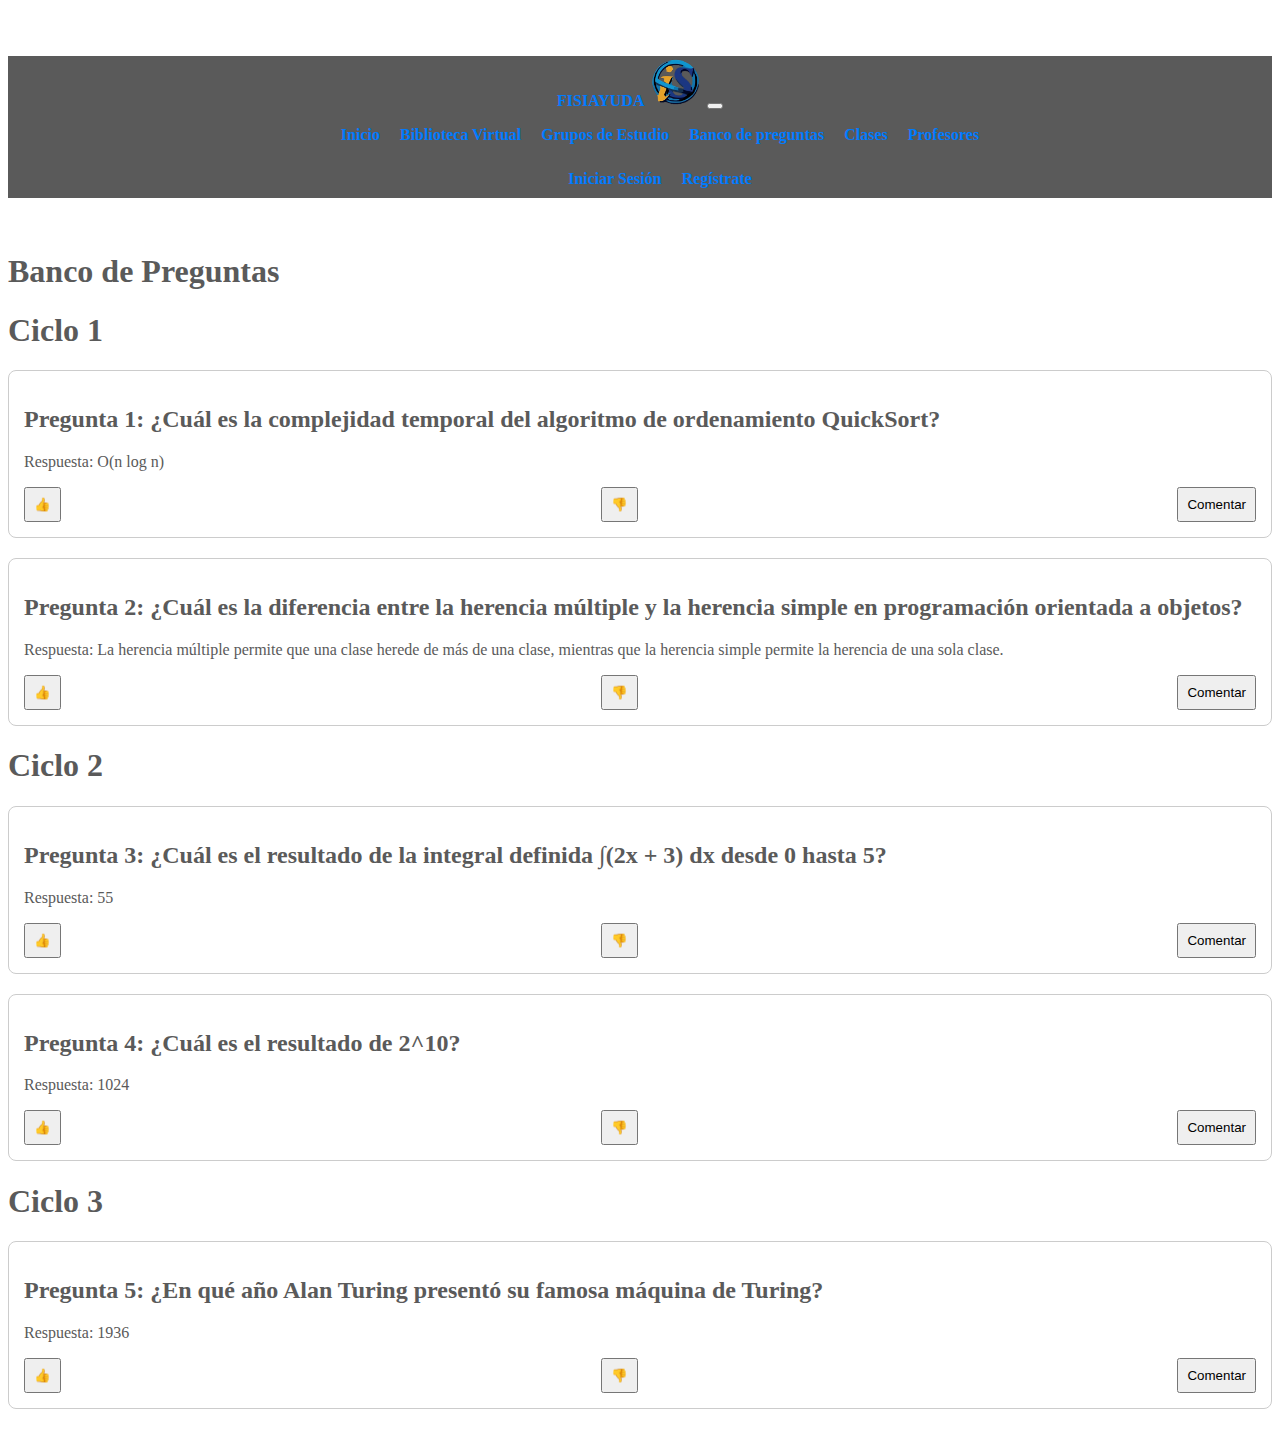
<file: ProyectoTallerWeb/banco.html>
<!DOCTYPE html>
<html lang="en">
<head>
    <meta charset="UTF-8">
    <meta name="viewport" content="width=device-width, initial-scale=1.0">
    <title>Profesores - FISIAYUDA</title>
    <link href="https://cdn.jsdelivr.net/npm/bootstrap@5.3.2/dist/css/bootstrap.min.css" rel="stylesheet" integrity="sha384-T3c6CoIi6uLrA9TneNEoa7RxnatzjcDSCmG1MXxSR1GAsXEV/Dwwykc2MPK8M2HN" crossorigin="anonymous">
    <link href="estilos/carousel.css" rel="stylesheet">
</head>
<body>
    <header>
        <nav class="navbar navbar-expand-md navbar-dark fixed-top bg-dark">
            <div class="container-fluid">
                <a class="navbar-brand" href="index.html">FISIAYUDA
                  <img src="imagenes/logo.png" alt="" height="50px">
                </a>
           
            <button class="navbar-toggler" type="button" data-toggle="collapse" data-target="#navbarCollapse" aria-controls="navbarCollapse" aria-expanded="false" aria-label="Toggle navigation">
              <span class="navbar-toggler-icon"></span>
            </button>
            <div class="collapse navbar-collapse" id="navbarCollapse">
              <ul class="navbar-nav mr-auto">
                <li class="nav-item active">
                  <a class="nav-link" href="index.html">Inicio <span class="sr-only"></span></a>
                </li>
                <li class="nav-item">
                    <a class="nav-link" href="biblioteca.html">Biblioteca Virtual</a>
                </li>
                <li class="nav-item">
                    <a class="nav-link" href="grupos.html">Grupos de Estudio</a>
                </li>
    
                <li class="nav-item">
                    <a class="nav-link" href="banco.html">Banco de preguntas</a>
                </li>
                
                <li class="nav-item">
                    <a class="nav-link" href="clases.html">Clases </a>
                </li>
                
                <li class="nav-item">
                    <a class="nav-link" href="profesores.html">Profesores </a>
                </li>
                
                
              </ul>
              <ul class="navbar-nav mr-auto" style="margin-left: auto;"> 
                <li class="nav-item">
                    <a class="btn btn-sm btn-primary" href="login.html" role="button">Iniciar Sesión</a>
                </li>
                <li class="nav-item">
                    <a class="btn btn-sm btn-primary" href="registro.html" role="button">Regístrate</a>
                </li>
            </ul>
    
            </div>
          </nav>
    </header>
<br>
<h1>Banco de Preguntas</h1>
<h1>Ciclo 1</h1>
    <div class="pregunta">
        <h2>Pregunta 1: ¿Cuál es la complejidad temporal del algoritmo de ordenamiento QuickSort?</h2>
        <p>Respuesta: O(n log n)</p>
        <div class="respuestas">
            <button class="like">👍</button>
            <button class="dislike">👎</button>
            <button class="comentario">Comentar</button>
        </div>
    </div>

    <div class="pregunta">
        <h2>Pregunta 2: ¿Cuál es la diferencia entre la herencia múltiple y la herencia simple en programación orientada a objetos?</h2>
        <p>Respuesta: La herencia múltiple permite que una clase herede de más de una clase, mientras que la herencia simple permite la herencia de una sola clase.</p>
        <div class="respuestas">
            <button class="like">👍</button>
            <button class="dislike">👎</button>
            <button class="comentario">Comentar</button>
        </div>
    </div>
    <h1>Ciclo 2</h1>
    <div class="pregunta">
        <h2>Pregunta 3: ¿Cuál es el resultado de la integral definida ∫(2x + 3) dx desde 0 hasta 5?</h2>
        <p>Respuesta: 55</p>
        <div class="respuestas">
            <button class="like">👍</button>
            <button class="dislike">👎</button>
            <button class="comentario">Comentar</button>
        </div>
    </div>
    <div class="pregunta">
        <h2>Pregunta 4: ¿Cuál es el resultado de 2^10?</h2>
        <p>Respuesta: 1024</p>
        <div class="respuestas">
            <button class="like">👍</button>
            <button class="dislike">👎</button>
            <button class="comentario">Comentar</button>
        </div>
    </div>
    <h1>Ciclo 3</h1>
    <div class="pregunta">
        <h2>Pregunta 5: ¿En qué año Alan Turing presentó su famosa máquina de Turing?</h2>
        <p>Respuesta: 1936</p>
        <div class="respuestas">
            <button class="like">👍</button>
            <button class="dislike">👎</button>
            <button class="comentario">Comentar</button>
        </div>
    </div>
</body>
</html>
</file>
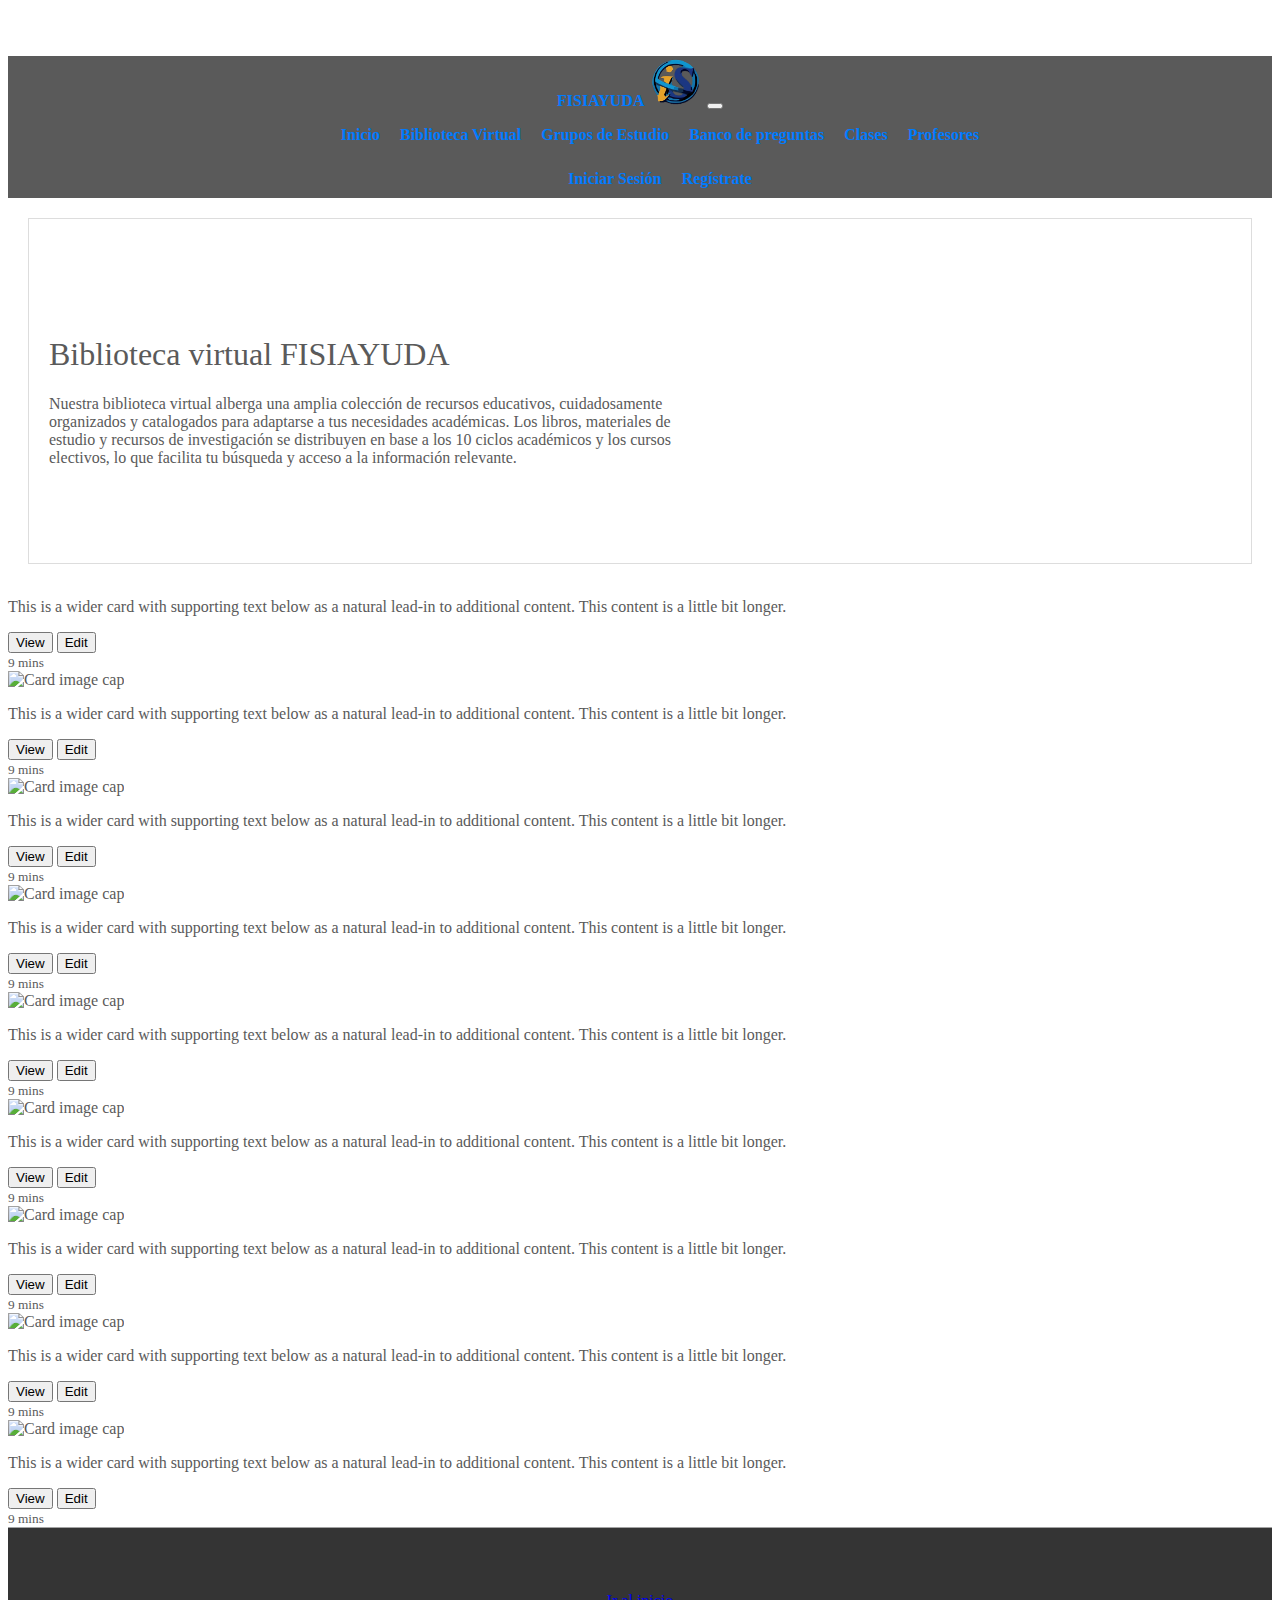
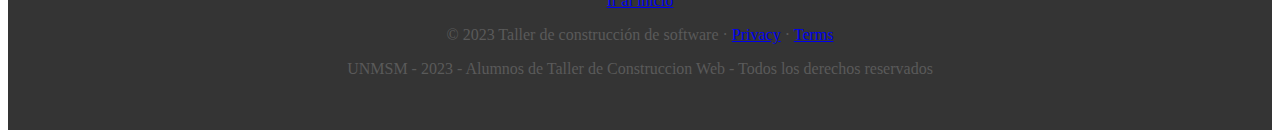
<file: ProyectoTallerWeb/biblioteca.html>
<!doctype html>
<html lang="en">
  <head>
    <meta charset="UTF-8">
        <meta name="viewport" content="width=device-width, initial-scale=1.0">
        <title>FISIAYUDA</title>
        <link href="https://cdn.jsdelivr.net/npm/bootstrap@5.3.2/dist/css/bootstrap.min.css" rel="stylesheet"
          integrity="sha384-T3c6CoIi6uLrA9TneNEoa7RxnatzjcDSCmG1MXxSR1GAsXEV/Dwwykc2MPK8M2HN" crossorigin="anonymous">
        
        <script src="https://cdn.jsdelivr.net/npm/bootstrap@5.3.2/dist/js/bootstrap.bundle.min.js"
          integrity="sha384-C6RzsynM9kWDrMNeT87bh95OGNyZPhcTNXj1NW7RuBCsyN/o0jlpcV8Qyq46cDfL"
          crossorigin="anonymous"></script>
    <link rel="icon" href="../../../../favicon.ico">

    <title>Carousel Template for Bootstrap</title>



    <!-- Custom styles for this template -->
    <link href="estilos/carousel.css" rel="stylesheet">
    <link href="estilos/album.css" rel="stylesheet">
  </head>
  <body>

    <header>
      <nav class="navbar navbar-expand-md navbar-dark fixed-top bg-dark">
        <div class="container-fluid">
            <a class="navbar-brand" href="index.html">FISIAYUDA
              <img src="imagenes/logo.png" alt="" height="50px">
            </a>
       
        <button class="navbar-toggler" type="button" data-toggle="collapse" data-target="#navbarCollapse" aria-controls="navbarCollapse" aria-expanded="false" aria-label="Toggle navigation">
          <span class="navbar-toggler-icon"></span>
        </button>
        <div class="collapse navbar-collapse" id="navbarCollapse">
          <ul class="navbar-nav mr-auto">
            <li class="nav-item active">
              <a class="nav-link" href="index.html">Inicio <span class="sr-only"></span></a>
            </li>
            <li class="nav-item">
                <a class="nav-link" href="biblioteca.html">Biblioteca Virtual</a>
            </li>
            <li class="nav-item">
                <a class="nav-link" href="grupos.html">Grupos de Estudio</a>
            </li>

            <li class="nav-item">
                <a class="nav-link" href="banco.html">Banco de preguntas</a>
            </li>
            
            <li class="nav-item">
                <a class="nav-link" href="clases.html">Clases </a>
            </li>
            
            <li class="nav-item">
                <a class="nav-link" href="profesores.html">Profesores </a>
            </li>
            
            
          </ul>
          <ul class="navbar-nav mr-auto" style="margin-left: auto;"> <!-- Añade un nuevo ul para los elementos a la derecha -->
            <li class="nav-item">
                <a class="btn btn-sm btn-primary" href="login.html" role="button">Iniciar Sesión</a>
            </li>
            <li class="nav-item">
                <a class="btn btn-sm btn-primary" href="registro.html" role="button">Regístrate</a>
            </li>
        </ul>

        </div>
      </nav>

    

    </header>
  <section class="jumbotron text-center">
        <div class="container">
          <h1 class="jumbotron-heading">Biblioteca virtual FISIAYUDA</h1>
          <p class="lead text-muted">Nuestra biblioteca virtual alberga una amplia colección de recursos educativos, cuidadosamente organizados y catalogados para adaptarse a tus necesidades académicas. Los libros, materiales de estudio y recursos de investigación se distribuyen en base a los 10 ciclos académicos y los cursos electivos, lo que facilita tu búsqueda y acceso a la información relevante.

          </p>
         
        </div>
      </section>

      <div class="album py-5 bg-light">
        <div class="container">

          <div class="row">
            <div class="col-md-4">
              <div class="card mb-4 shadow-sm">
                <img class="card-img-top" data-src="" alt="">
                <div class="card-body">
                  <p class="card-text">This is a wider card with supporting text below as a natural lead-in to additional content. This content is a little bit longer.</p>
                  <div class="d-flex justify-content-between align-items-center">
                    <div class="btn-group">
                      <button type="button" class="btn btn-sm btn-outline-secondary">View</button>
                      <button type="button" class="btn btn-sm btn-outline-secondary">Edit</button>
                    </div>
                    <small class="text-muted">9 mins</small>
                  </div>
                </div>
              </div>
            </div>
            <div class="col-md-4">
              <div class="card mb-4 shadow-sm">
                <img class="card-img-top" data-src="holder.js/100px225?theme=thumb&bg=55595c&fg=eceeef&text=Thumbnail" alt="Card image cap">
                <div class="card-body">
                  <p class="card-text">This is a wider card with supporting text below as a natural lead-in to additional content. This content is a little bit longer.</p>
                  <div class="d-flex justify-content-between align-items-center">
                    <div class="btn-group">
                      <button type="button" class="btn btn-sm btn-outline-secondary">View</button>
                      <button type="button" class="btn btn-sm btn-outline-secondary">Edit</button>
                    </div>
                    <small class="text-muted">9 mins</small>
                  </div>
                </div>
              </div>
            </div>
            <div class="col-md-4">
              <div class="card mb-4 shadow-sm">
                <img class="card-img-top" data-src="holder.js/100px225?theme=thumb&bg=55595c&fg=eceeef&text=Thumbnail" alt="Card image cap">
                <div class="card-body">
                  <p class="card-text">This is a wider card with supporting text below as a natural lead-in to additional content. This content is a little bit longer.</p>
                  <div class="d-flex justify-content-between align-items-center">
                    <div class="btn-group">
                      <button type="button" class="btn btn-sm btn-outline-secondary">View</button>
                      <button type="button" class="btn btn-sm btn-outline-secondary">Edit</button>
                    </div>
                    <small class="text-muted">9 mins</small>
                  </div>
                </div>
              </div>
            </div>

            <div class="col-md-4">
              <div class="card mb-4 shadow-sm">
                <img class="card-img-top" data-src="holder.js/100px225?theme=thumb&bg=55595c&fg=eceeef&text=Thumbnail" alt="Card image cap">
                <div class="card-body">
                  <p class="card-text">This is a wider card with supporting text below as a natural lead-in to additional content. This content is a little bit longer.</p>
                  <div class="d-flex justify-content-between align-items-center">
                    <div class="btn-group">
                      <button type="button" class="btn btn-sm btn-outline-secondary">View</button>
                      <button type="button" class="btn btn-sm btn-outline-secondary">Edit</button>
                    </div>
                    <small class="text-muted">9 mins</small>
                  </div>
                </div>
              </div>
            </div>
            <div class="col-md-4">
              <div class="card mb-4 shadow-sm">
                <img class="card-img-top" data-src="holder.js/100px225?theme=thumb&bg=55595c&fg=eceeef&text=Thumbnail" alt="Card image cap">
                <div class="card-body">
                  <p class="card-text">This is a wider card with supporting text below as a natural lead-in to additional content. This content is a little bit longer.</p>
                  <div class="d-flex justify-content-between align-items-center">
                    <div class="btn-group">
                      <button type="button" class="btn btn-sm btn-outline-secondary">View</button>
                      <button type="button" class="btn btn-sm btn-outline-secondary">Edit</button>
                    </div>
                    <small class="text-muted">9 mins</small>
                  </div>
                </div>
              </div>
            </div>
            <div class="col-md-4">
              <div class="card mb-4 shadow-sm">
                <img class="card-img-top" data-src="holder.js/100px225?theme=thumb&bg=55595c&fg=eceeef&text=Thumbnail" alt="Card image cap">
                <div class="card-body">
                  <p class="card-text">This is a wider card with supporting text below as a natural lead-in to additional content. This content is a little bit longer.</p>
                  <div class="d-flex justify-content-between align-items-center">
                    <div class="btn-group">
                      <button type="button" class="btn btn-sm btn-outline-secondary">View</button>
                      <button type="button" class="btn btn-sm btn-outline-secondary">Edit</button>
                    </div>
                    <small class="text-muted">9 mins</small>
                  </div>
                </div>
              </div>
            </div>

            <div class="col-md-4">
              <div class="card mb-4 shadow-sm">
                <img class="card-img-top" data-src="holder.js/100px225?theme=thumb&bg=55595c&fg=eceeef&text=Thumbnail" alt="Card image cap">
                <div class="card-body">
                  <p class="card-text">This is a wider card with supporting text below as a natural lead-in to additional content. This content is a little bit longer.</p>
                  <div class="d-flex justify-content-between align-items-center">
                    <div class="btn-group">
                      <button type="button" class="btn btn-sm btn-outline-secondary">View</button>
                      <button type="button" class="btn btn-sm btn-outline-secondary">Edit</button>
                    </div>
                    <small class="text-muted">9 mins</small>
                  </div>
                </div>
              </div>
            </div>
            <div class="col-md-4">
              <div class="card mb-4 shadow-sm">
                <img class="card-img-top" data-src="holder.js/100px225?theme=thumb&bg=55595c&fg=eceeef&text=Thumbnail" alt="Card image cap">
                <div class="card-body">
                  <p class="card-text">This is a wider card with supporting text below as a natural lead-in to additional content. This content is a little bit longer.</p>
                  <div class="d-flex justify-content-between align-items-center">
                    <div class="btn-group">
                      <button type="button" class="btn btn-sm btn-outline-secondary">View</button>
                      <button type="button" class="btn btn-sm btn-outline-secondary">Edit</button>
                    </div>
                    <small class="text-muted">9 mins</small>
                  </div>
                </div>
              </div>
            </div>
            <div class="col-md-4">
              <div class="card mb-4 shadow-sm">
                <img class="card-img-top" data-src="holder.js/100px225?theme=thumb&bg=55595c&fg=eceeef&text=Thumbnail" alt="Card image cap">
                <div class="card-body">
                  <p class="card-text">This is a wider card with supporting text below as a natural lead-in to additional content. This content is a little bit longer.</p>
                  <div class="d-flex justify-content-between align-items-center">
                    <div class="btn-group">
                      <button type="button" class="btn btn-sm btn-outline-secondary">View</button>
                      <button type="button" class="btn btn-sm btn-outline-secondary">Edit</button>
                    </div>
                    <small class="text-muted">9 mins</small>
                  </div>
                </div>
              </div>
            </div>
          </div>
        </div>
      </div>



      <!-- FOOTER -->
      <footer class="container">
        <p class="float-right"><a href="#">Ir al inicio</a></p>
           
        <p>&copy; 2023 Taller de construcción de software &middot; <a href="#">Privacy</a> &middot; <a href="#">Terms</a></p>
        <div class="creditos">
            <center><p class="cred_infra">UNMSM - 2023 - Alumnos de Taller de Construccion Web - Todos los derechos reservados</p></center>
          </div>
      </footer>
 

    <!-- Bootstrap core JavaScript
    ================================================== -->
    <!-- Placed at the end of the document so the pages load faster -->

  </body>
</html>
</file>
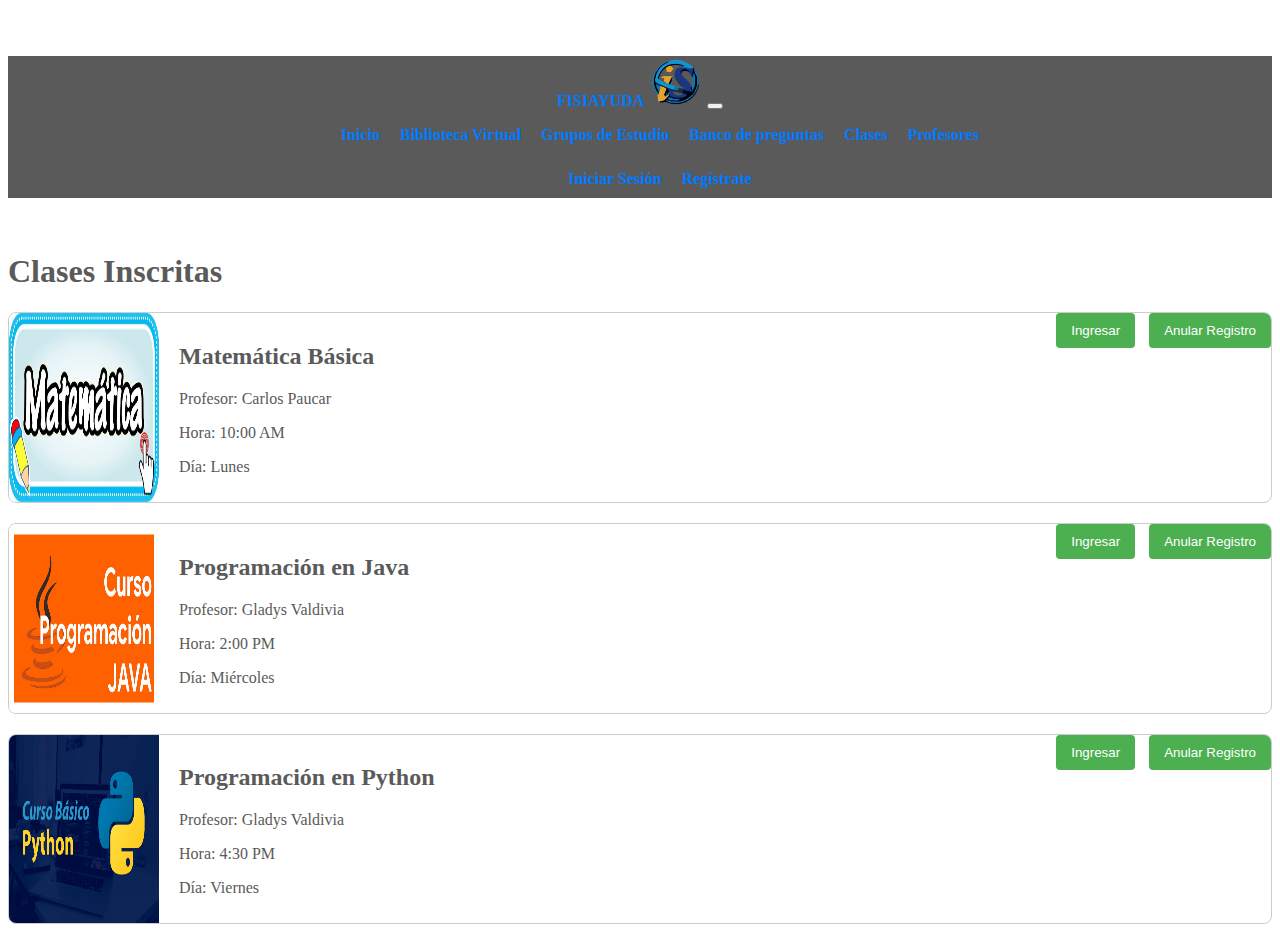
<file: ProyectoTallerWeb/clases.html>
<!DOCTYPE html>
<html lang="es">
<head>
    <meta charset="UTF-8">
    <meta name="viewport" content="width=device-width, initial-scale=1.0">
    <link href="https://cdn.jsdelivr.net/npm/bootstrap@5.3.2/dist/css/bootstrap.min.css" rel="stylesheet" integrity="sha384-T3c6CoIi6uLrA9TneNEoa7RxnatzjcDSCmG1MXxSR1GAsXEV/Dwwykc2MPK8M2HN" crossorigin="anonymous">
    <link href="estilos/carousel.css" rel="stylesheet">
    <title>Clases Inscritas</title>
</head>
<body>
    <header>
        <nav class="navbar navbar-expand-md navbar-dark fixed-top bg-dark">
            <div class="container-fluid">
                <a class="navbar-brand" href="index.html">FISIAYUDA
                  <img src="imagenes/logo.png" alt="" height="50px">
                </a>
           
            <button class="navbar-toggler" type="button" data-toggle="collapse" data-target="#navbarCollapse" aria-controls="navbarCollapse" aria-expanded="false" aria-label="Toggle navigation">
              <span class="navbar-toggler-icon"></span>
            </button>
            <div class="collapse navbar-collapse" id="navbarCollapse">
              <ul class="navbar-nav mr-auto">
                <li class="nav-item active">
                  <a class="nav-link" href="index.html">Inicio <span class="sr-only"></span></a>
                </li>
                <li class="nav-item">
                    <a class="nav-link" href="biblioteca.html">Biblioteca Virtual</a>
                </li>
                <li class="nav-item">
                    <a class="nav-link" href="grupos.html">Grupos de Estudio</a>
                </li>
    
                <li class="nav-item">
                    <a class="nav-link" href="banco.html">Banco de preguntas</a>
                </li>
                
                <li class="nav-item">
                    <a class="nav-link" href="clases.html">Clases </a>
                </li>
                
                <li class="nav-item">
                    <a class="nav-link" href="profesores.html">Profesores </a>
                </li>
                
                
              </ul>
              <ul class="navbar-nav mr-auto" style="margin-left: auto;"> 
                <li class="nav-item">
                    <a class="btn btn-sm btn-primary" href="login.html" role="button">Iniciar Sesión</a>
                </li>
                <li class="nav-item">
                    <a class="btn btn-sm btn-primary" href="registro.html" role="button">Regístrate</a>
                </li>
            </ul>
    
            </div>
          </nav>
    
    </header>
<br>
    <h1>Clases Inscritas</h1>

    <div class="clase">
        <img src="imagenes/matematica.jpg" alt="Matemática Básica" width="150" height="100">
        <div class="info">
            <h2>Matemática Básica</h2>
            <p>Profesor: Carlos Paucar</p>
            <p>Hora: 10:00 AM</p>
            <p>Día: Lunes</p>
        </div>
        <div class="botones">
            <button>Ingresar</button>
            <button>Anular Registro</button>
        </div>
    </div>

    <div class="clase">
        <img src="imagenes/java.jpg" alt="Programación en Java" width="150" height="100">
        <div class="info">
            <h2>Programación en Java</h2>
            <p>Profesor: Gladys Valdivia</p>
            <p>Hora: 2:00 PM</p>
            <p>Día: Miércoles</p>
        </div>
        <div class="botones">
            <button>Ingresar</button>
            <button>Anular Registro</button>
        </div>
    </div>

    <div class="clase">
        <img src="imagenes/python.jpg" alt="Programación en Python" width="150" height="100">
        <div class="info">
            <h2>Programación en Python</h2>
            <p>Profesor: Gladys Valdivia</p>
            <p>Hora: 4:30 PM</p>
            <p>Día: Viernes</p>
        </div>
        <div class="botones">
            <button>Ingresar</button>
            <button>Anular Registro</button>
        </div>
    </div>
</body>
</html>
</file>
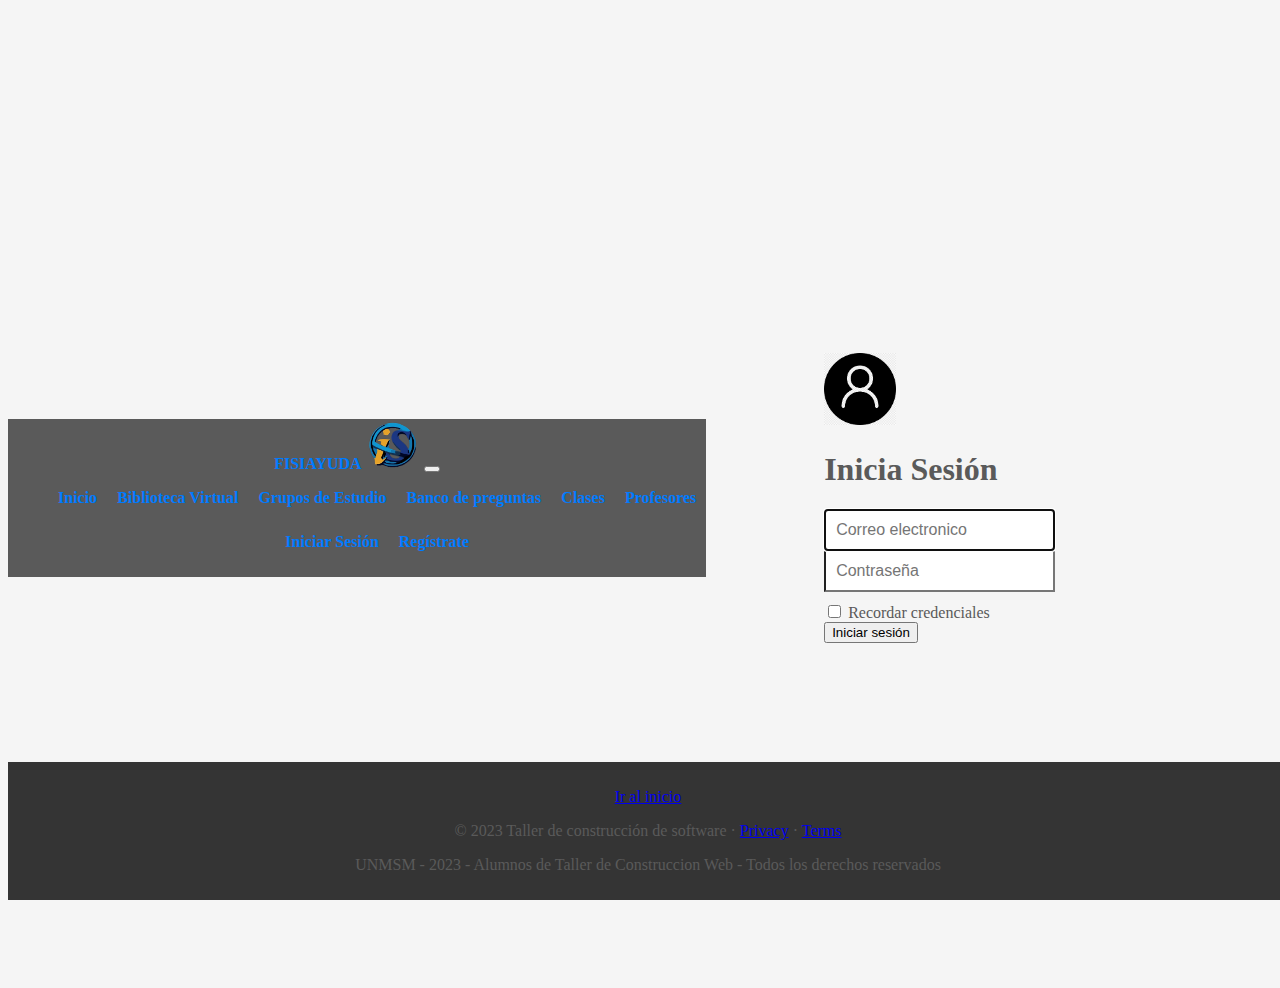
<file: ProyectoTallerWeb/login.html>
<!doctype html>
<html lang="en">
  <head>
    <meta charset="UTF-8">
        <meta name="viewport" content="width=device-width, initial-scale=1.0">
        <title>FISIAYUDA</title>
        <link href="https://cdn.jsdelivr.net/npm/bootstrap@5.3.2/dist/css/bootstrap.min.css" rel="stylesheet"
          integrity="sha384-T3c6CoIi6uLrA9TneNEoa7RxnatzjcDSCmG1MXxSR1GAsXEV/Dwwykc2MPK8M2HN" crossorigin="anonymous">
        
        <script src="https://cdn.jsdelivr.net/npm/bootstrap@5.3.2/dist/js/bootstrap.bundle.min.js"
          integrity="sha384-C6RzsynM9kWDrMNeT87bh95OGNyZPhcTNXj1NW7RuBCsyN/o0jlpcV8Qyq46cDfL"
          crossorigin="anonymous"></script>
    <link rel="icon" href="../../../../favicon.ico">

    <title>Carousel Template for Bootstrap</title>



    <!-- Custom styles for this template -->
    <link href="estilos/carousel.css" rel="stylesheet">

    <link href="estilos/signin.css" rel="stylesheet">
  </head>
  <body>

    <header>
      <nav class="navbar navbar-expand-md navbar-dark fixed-top bg-dark">
        <div class="container-fluid">
            <a class="navbar-brand" href="index.html">FISIAYUDA
              <img src="imagenes/logo.png" alt="" height="50px">
            </a>
       
        <button class="navbar-toggler" type="button" data-toggle="collapse" data-target="#navbarCollapse" aria-controls="navbarCollapse" aria-expanded="false" aria-label="Toggle navigation">
          <span class="navbar-toggler-icon"></span>
        </button>
        <div class="collapse navbar-collapse" id="navbarCollapse">
          <ul class="navbar-nav mr-auto">
            <li class="nav-item active">
              <a class="nav-link" href="index.html">Inicio <span class="sr-only"></span></a>
            </li>
            <li class="nav-item">
                <a class="nav-link" href="biblioteca.html">Biblioteca Virtual</a>
            </li>
            <li class="nav-item">
                <a class="nav-link" href="grupos.html">Grupos de Estudio</a>
            </li>

            <li class="nav-item">
                <a class="nav-link" href="banco.html">Banco de preguntas</a>
            </li>
            
            <li class="nav-item">
                <a class="nav-link" href="clases.html">Clases </a>
            </li>
            
            <li class="nav-item">
                <a class="nav-link" href="profesores.html">Profesores </a>
            </li>
            
            
          </ul>
          <ul class="navbar-nav mr-auto" style="margin-left: auto;"> <!-- Añade un nuevo ul para los elementos a la derecha -->
            <li class="nav-item">
                <a class="btn btn-sm btn-primary" href="login.html" role="button">Iniciar Sesión</a>
            </li>
            <li class="nav-item">
                <a class="btn btn-sm btn-primary" href="registro.html" role="button">Regístrate</a>
            </li>
        </ul>

        </div>
      </nav>

    

    </header>



    <body class="text-center">
        <form class="form-signin">
          <img class="mb-4" src="imagenes/inicia.png" alt="" width="72" height="72">
          <h1 class="h3 mb-3 font-weight-normal">Inicia Sesión </h1>
          <label for="inputEmail" class="sr-only"></label>
          <input type="email" id="inputEmail" class="form-control" placeholder="Correo electronico" required autofocus>
          <label for="inputPassword" class="sr-only"></label>
          <input type="password" id="inputPassword" class="form-control" placeholder="Contraseña" required>
          <div class="checkbox mb-3">
            <label>
              <input type="checkbox" value="remember-me"> Recordar credenciales
            </label>
          </div>
          <button class="btn btn-lg btn-primary btn-block" type="submit">Iniciar sesión</button>
 
        </form>
      </body>

      <!-- Marketing messaging and featurettes
      ================================================== -->
      <!-- Wrap the rest of the page in another container to center all the content. -->

     



      <!-- FOOTER -->
    
      <div class="pie">
       

        <div class="container">

           

            <p class="float-right"><a href="#">Ir al inicio</a></p>
           
            <p>&copy; 2023 Taller de construcción de software &middot; <a href="#">Privacy</a> &middot; <a href="#">Terms</a></p>
            <div class="creditos">
                <center><p class="cred_infra">UNMSM - 2023 - Alumnos de Taller de Construccion Web - Todos los derechos reservados</p></center>
              </div>
        </div>
      </div>
    
     
    <!-- Bootstrap core JavaScript
    ================================================== -->
    <!-- Placed at the end of the document so the pages load faster -->

  </body>
</html>
</file>
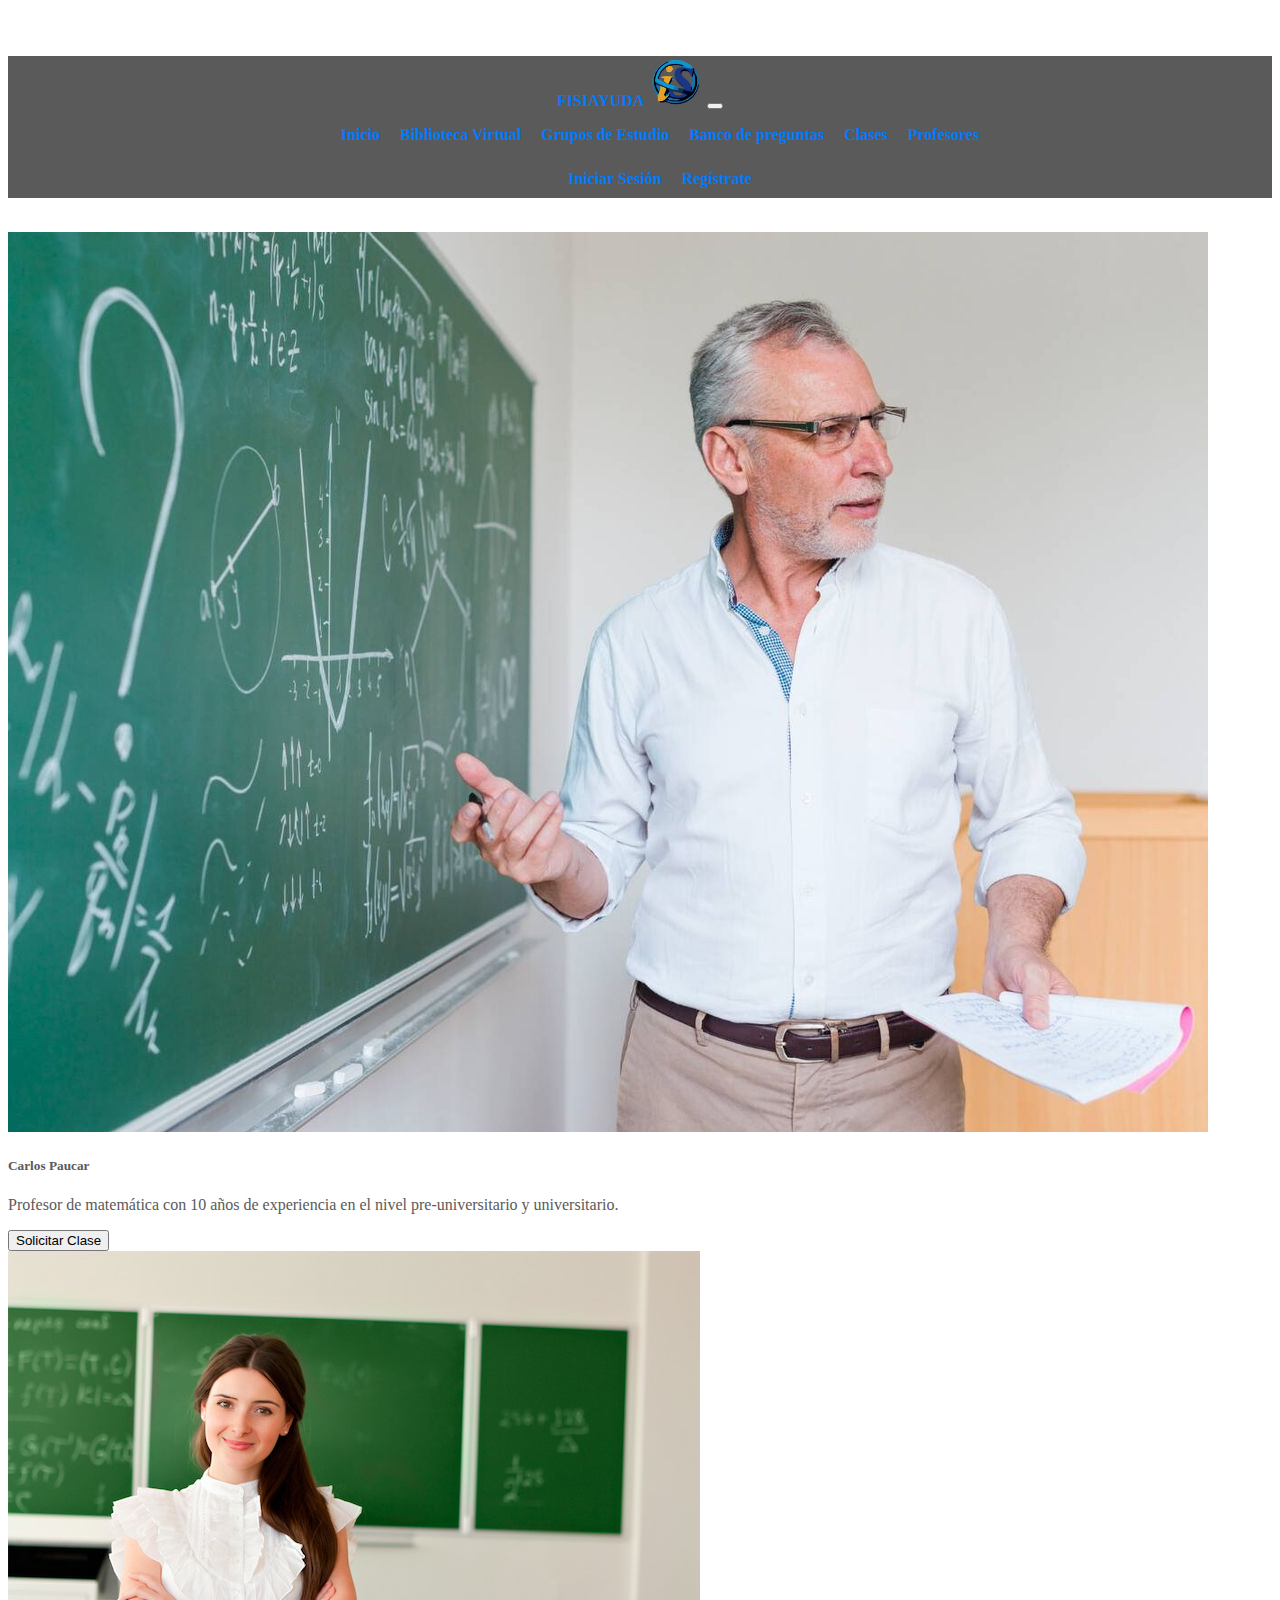
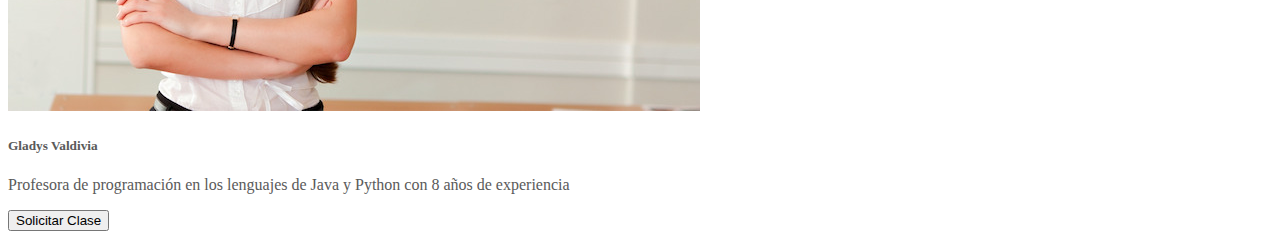
<file: ProyectoTallerWeb/profesores.html>
<!DOCTYPE html>
<html lang="en">
<head>
    <meta charset="UTF-8">
    <meta name="viewport" content="width=device-width, initial-scale=1.0">
    <title>Profesores - FISIAYUDA</title>
    <link href="https://cdn.jsdelivr.net/npm/bootstrap@5.3.2/dist/css/bootstrap.min.css" rel="stylesheet" integrity="sha384-T3c6CoIi6uLrA9TneNEoa7RxnatzjcDSCmG1MXxSR1GAsXEV/Dwwykc2MPK8M2HN" crossorigin="anonymous">
    <link href="estilos/carousel.css" rel="stylesheet">
</head>
<body>

    <header>
        <nav class="navbar navbar-expand-md navbar-dark fixed-top bg-dark">
            <div class="container-fluid">
                <a class="navbar-brand" href="index.html">FISIAYUDA
                  <img src="imagenes/logo.png" alt="" height="50px">
                </a>
           
            <button class="navbar-toggler" type="button" data-toggle="collapse" data-target="#navbarCollapse" aria-controls="navbarCollapse" aria-expanded="false" aria-label="Toggle navigation">
              <span class="navbar-toggler-icon"></span>
            </button>
            <div class="collapse navbar-collapse" id="navbarCollapse">
              <ul class="navbar-nav mr-auto">
                <li class="nav-item active">
                  <a class="nav-link" href="index.html">Inicio <span class="sr-only"></span></a>
                </li>
                <li class="nav-item">
                    <a class="nav-link" href="biblioteca.html">Biblioteca Virtual</a>
                </li>
                <li class="nav-item">
                    <a class="nav-link" href="grupos.html">Grupos de Estudio</a>
                </li>
    
                <li class="nav-item">
                    <a class="nav-link" href="banco.html">Banco de preguntas</a>
                </li>
                
                <li class="nav-item">
                    <a class="nav-link" href="clases.html">Clases </a>
                </li>
                
                <li class="nav-item">
                    <a class="nav-link" href="profesores.html">Profesores </a>
                </li>
                
                
              </ul>
              <ul class="navbar-nav mr-auto" style="margin-left: auto;"> 
                <li class="nav-item">
                    <a class="btn btn-sm btn-primary" href="login.html" role="button">Iniciar Sesión</a>
                </li>
                <li class="nav-item">
                    <a class="btn btn-sm btn-primary" href="registro.html" role="button">Regístrate</a>
                </li>
            </ul>
    
            </div>
          </nav>
    
    </header>
<br>
    <div class="container mt-5">
        <div class="row">
            <div class="col-md-4 mb-4">
                <div class="card">
                    <img src="imagenes/profesor1.jpg" class="card-img-top" alt="Profesor 1">
                    <div class="card-body">
                        <h5 class="card-title">Carlos Paucar</h5>
                        <p class="card-text">Profesor de matemática con 10 años de experiencia en el nivel pre-universitario y universitario.</p>
                        <button onclick="mostrarFormulario()" class="btn btn-primary" >Solicitar Clase</button>
                        
                    </div>
                </div>
            </div>

            <!-- Puedes copiar y pegar bloques similares para más profesores -->

            <div class="col-md-4 mb-4">
                <div class="card">
                    <img src="imagenes/profesor2.jpg" class="card-img-top" alt="Profesor 2">
                    <div class="card-body">
                        <h5 class="card-title">Gladys Valdivia</h5>
                        <p class="card-text">Profesora de programación en los lenguajes de Java y Python con 8 años de experiencia</p>
                        <button onclick="mostrarFormulario()" class="btn btn-primary" >Solicitar Clase</button>
                    </div>
                </div>
            </div>
           

        </div>
    </div>
    
      
    <form id="formularioSolicitud" style="display: none;">

        <label for="nombre">Nombre:</label>
        <input type="text" id="nombre" name="nombre" required>
      
        <label for="apellidos">Apellidos:</label>
        <input type="text" id="apellidos" name="apellidos" required>
        
        <label for="correo">Correo Electrónico:</label>
        <input type="email" id="correo" name="correo" placeholder="Ingrese su correo electrónico" required>

        <br>
        <label for="hora">Hora y Fecha:</label>
        <input type="datetime-local" id="hora" name="hora" required>
        <label for="horas">Número de Horas:</label>
        <input type="number" id="horas" name="horas" min="1" required>

        <button type="button" onclick="calcularPrecio()">Calcular Precio</button>

        <p id="precioMostrado" class="precio"></p>

        <label for="medioPago">Selecciona tu profesor:</label>
        <select id="seleccionProfesor" name="seleccionProfesor" required>
            <option value="profesor1">Carlos Paucar</option>
            <option value="profesor2">Gladys Valdivia</option>
            
        </select>
        <select id="medioPago" name="medioPago" required>
            <option value="yape">Yape</option>
            <option value="yape">Plin</option>
            <option value="tarjeta">Pago con Tarjeta Visa</option>
            <option value="efectivo">Pago con Tarjeta MasterCard</option>
        </select>

        <button onclick="mostrarMensaje()">Enviar Solicitud</button>
    </form>
    
    <script>
        function mostrarMensaje() {
    // Obtener el elemento del mensaje
    var mensaje = document.getElementById('Tu solicitud se envió correctamente. En unos minutos te llegará un correo con la respuesta de tu solicitud.');

    // Cambiar el estilo para mostrar el mensaje
    mensaje.style.display = 'block';
  }
        function mostrarFormulario() {
            var formulario = document.getElementById("formularioSolicitud");
            formulario.style.display = "block";
        }

        function calcularPrecio() {
            // Puedes agregar lógica para calcular el precio según la hora y otros factores
            var horas = document.getElementById("horas").value;
            var precioPorHora = 20; // Precio por hora (puedes ajustar esto)
            var precioTotal = horas * precioPorHora;

            document.getElementById("precioMostrado").innerText = "Precio total: s/" + precioTotal.toFixed(2);
        }
    </script>
    <!-- Bootstrap core JavaScript -->
    <script src="https://cdn.jsdelivr.net/npm/bootstrap@5.3.2/dist/js/bootstrap.bundle.min.js" integrity="sha384-C6RzsynM9kWDrMNeT87bh95OGNyZPhcTNXj1NW7RuBCsyN/o0jlpcV8Qyq46cDfL" crossorigin="anonymous"></script>
    
</body>

</html>
</file>
<file: ProyectoTallerWeb/estilos/carousel.css>
/* GLOBAL STYLES
-------------------------------------------------- */
/* Padding below the footer and lighter body text */
header {
    background-color: #5a5a5a;
    color: #fff;
    text-align: center;
    padding: 0px;
}

header h1 {
    font-size: 2em;
}

/* Estilos para la navegación */
nav ul {
    list-style: none;
    display: flex;
    justify-content: center;
}

nav li {
    margin: 0 10px;
}

nav a {
    text-decoration: none;
    color: #007BFF;
    font-weight: bold;
}

/* Estilos para las secciones */
section {
    margin: 20px;
    padding: 20px;
    border: 1px solid #ddd;
    background-color: #f7f7f7;
}

/* Estilos para el pie de página */
footer {
    
    padding-top: 40px;
    padding-bottom: 40px;
    background-color: rgb(52, 52, 52);
    border-top: 1px solid rgb(163, 163, 163);        
    text-align: center;
    width: 100%;
    

}
.pregunta {
  border: 1px solid #ccc;
  border-radius: 8px;
  margin-bottom: 20px;
  padding: 15px;
}

.respuestas {
  display: flex;
  justify-content: space-between;
  margin-top: 10px;
}

.like, .dislike, .comentario {
  padding: 8px;
  cursor: pointer;
}
#formularioSolicitud{
  max-width: 600px;
            margin: 20px auto;
            padding: 20px;
            border: 1px solid #ccc;
            border-radius: 8px;
            box-shadow: 0 0 10px rgba(0, 0, 0, 0.1);
}
.clase {
  border: 1px solid #ccc;
  border-radius: 8px;
  margin-bottom: 20px;
  overflow: hidden;
  display: flex;
}

.clase img {
  width: 150px;
  height: auto;
  margin-right: 10px;
}

.clase .info {
  flex-grow: 1;
  padding: 10px;
}

.clase .botones button {
  background-color: #4CAF50;
  color: white;
  padding: 10px 15px;
  border: none;
  border-radius: 4px;
  cursor: pointer;
  margin-right: 10px;
}

.clase .botones button:last-child {
  margin-right: 0;
}
#formularioSolicitud label {
  display: block;
  margin-bottom: 8px;
}

#formularioSolicitud input, select {
  width: 100%;
  padding: 8px;
  margin-bottom: 12px;
  box-sizing: border-box;
}

#formularioSolicitud button {
  background-color: #4CAF50;
  color: white;
  padding: 10px 15px;
  border: none;
  border-radius: 4px;
  cursor: pointer;
}
.pie{
    position: absolute;
    bottom: 0;
    width: 100%;
    text-align: center;
    background-color: rgb(52, 52, 52); /* Cambia el color de fondo a tu preferencia */
    color: #5a5a5a; /* Cambia el color del texto a tu preferencia */
    padding: 10px 0; /* Reduce un poco el espacio interno del footer */
}

.navbar-nav.flex-column {
    padding: 20px; /* Agrega espacio entre los elementos de navegación */
  }
  
  .nav-item {
    margin-bottom: 10px; /* Agrega espacio entre los elementos de la lista */
  }
  
  .nav-link {
    display: block; /* Hace que los enlaces ocupen todo el ancho del contenedor */
  }

  #background-container {
    background-image: url('fisi1.png');
    background-size: cover;
    background-position: center;
    color: #fff;
    padding: 50px;
    text-align: center;
  }
  
body {
    padding-top: 3rem;
    padding-bottom: 0rem;
    color: #5a5a5a;
  }
  
  
  /* CUSTOMIZE THE CAROUSEL
  -------------------------------------------------- */
  
  /* Carousel base class */
  .carousel {
    margin-bottom: 4rem;
  }
  /* Since positioning the image, we need to help out the caption */
  .carousel-caption {
    bottom: 3rem;
    z-index: 10;
  }
  
  /* Declare heights because of positioning of img element */
  .carousel-item {
    height: 32rem;
    background-color: #777;
  }
  .carousel-item > img {
    position: absolute;
    top: 0;
    left: 0;
    min-width: 100%;
    height: 32rem;
  }
  
  
  /* MARKETING CONTENT
  -------------------------------------------------- */
  
  /* Center align the text within the three columns below the carousel */
  .marketing .col-lg-4 {
    margin-bottom: 1.5rem;
    text-align: center;
  }
  .marketing h2 {
    font-weight: 400;
  }
  .marketing .col-lg-4 p {
    margin-right: .75rem;
    margin-left: .75rem;
  }
  
  
  /* Featurettes
  ------------------------- */
  
  .featurette-divider {
    margin: 5rem 0; /* Space out the Bootstrap <hr> more */
  }
  
  /* Thin out the marketing headings */
  .featurette-heading {
    font-weight: 300;
    line-height: 1;
    letter-spacing: -.05rem;
  }
  
  
  /* RESPONSIVE CSS
  -------------------------------------------------- */
  
  @media (min-width: 40em) {
    /* Bump up size of carousel content */
    .carousel-caption p {
      margin-bottom: 1.25rem;
      font-size: 1.25rem;
      line-height: 1.4;
    }
  
    .featurette-heading {
      font-size: 50px;
    }
  }
  
  @media (min-width: 62em) {
    .featurette-heading {
      margin-top: 7rem;
    }
  }
</file>
<file: ProyectoTallerWeb/estilos/album.css>
:root {
  --jumbotron-padding-y: 3rem;
}

.jumbotron {
  padding-top: var(--jumbotron-padding-y);
  padding-bottom: var(--jumbotron-padding-y);
  margin-bottom: 0;
  background-color: #fff;
}
@media (min-width: 768px) {
  .jumbotron {
    padding-top: calc(var(--jumbotron-padding-y) * 2);
    padding-bottom: calc(var(--jumbotron-padding-y) * 2);
  }
}

.jumbotron p:last-child {
  margin-bottom: 0;
}

.jumbotron-heading {
  font-weight: 300;
}

.jumbotron .container {
  max-width: 40rem;
}

footer {
  padding-top: 3rem;
  padding-bottom: 3rem;
}

footer p {
  margin-bottom: .25rem;
}
</file>
<file: ProyectoTallerWeb/estilos/signin.css>
html,
body {
  height: 100%;
}

body {
  display: -ms-flexbox;
  display: flex;
  -ms-flex-align: center;
  align-items: center;
  padding-top: 40px;
  padding-bottom: 40px;
  background-color: #f5f5f5;
}

.form-signin {
  width: 100%;
  max-width: 330px;
  padding: 15px;
  margin: auto;
}
.form-signin .checkbox {
  font-weight: 400;
}
.form-signin .form-control {
  position: relative;
  box-sizing: border-box;
  height: auto;
  padding: 10px;
  font-size: 16px;
}
.form-signin .form-control:focus {
  z-index: 2;
}
.form-signin input[type="email"] {
  margin-bottom: -1px;
  border-bottom-right-radius: 0;
  border-bottom-left-radius: 0;
}
.form-signin input[type="password"] {
  margin-bottom: 10px;
  border-top-left-radius: 0;
  border-top-right-radius: 0;
}
</file>
